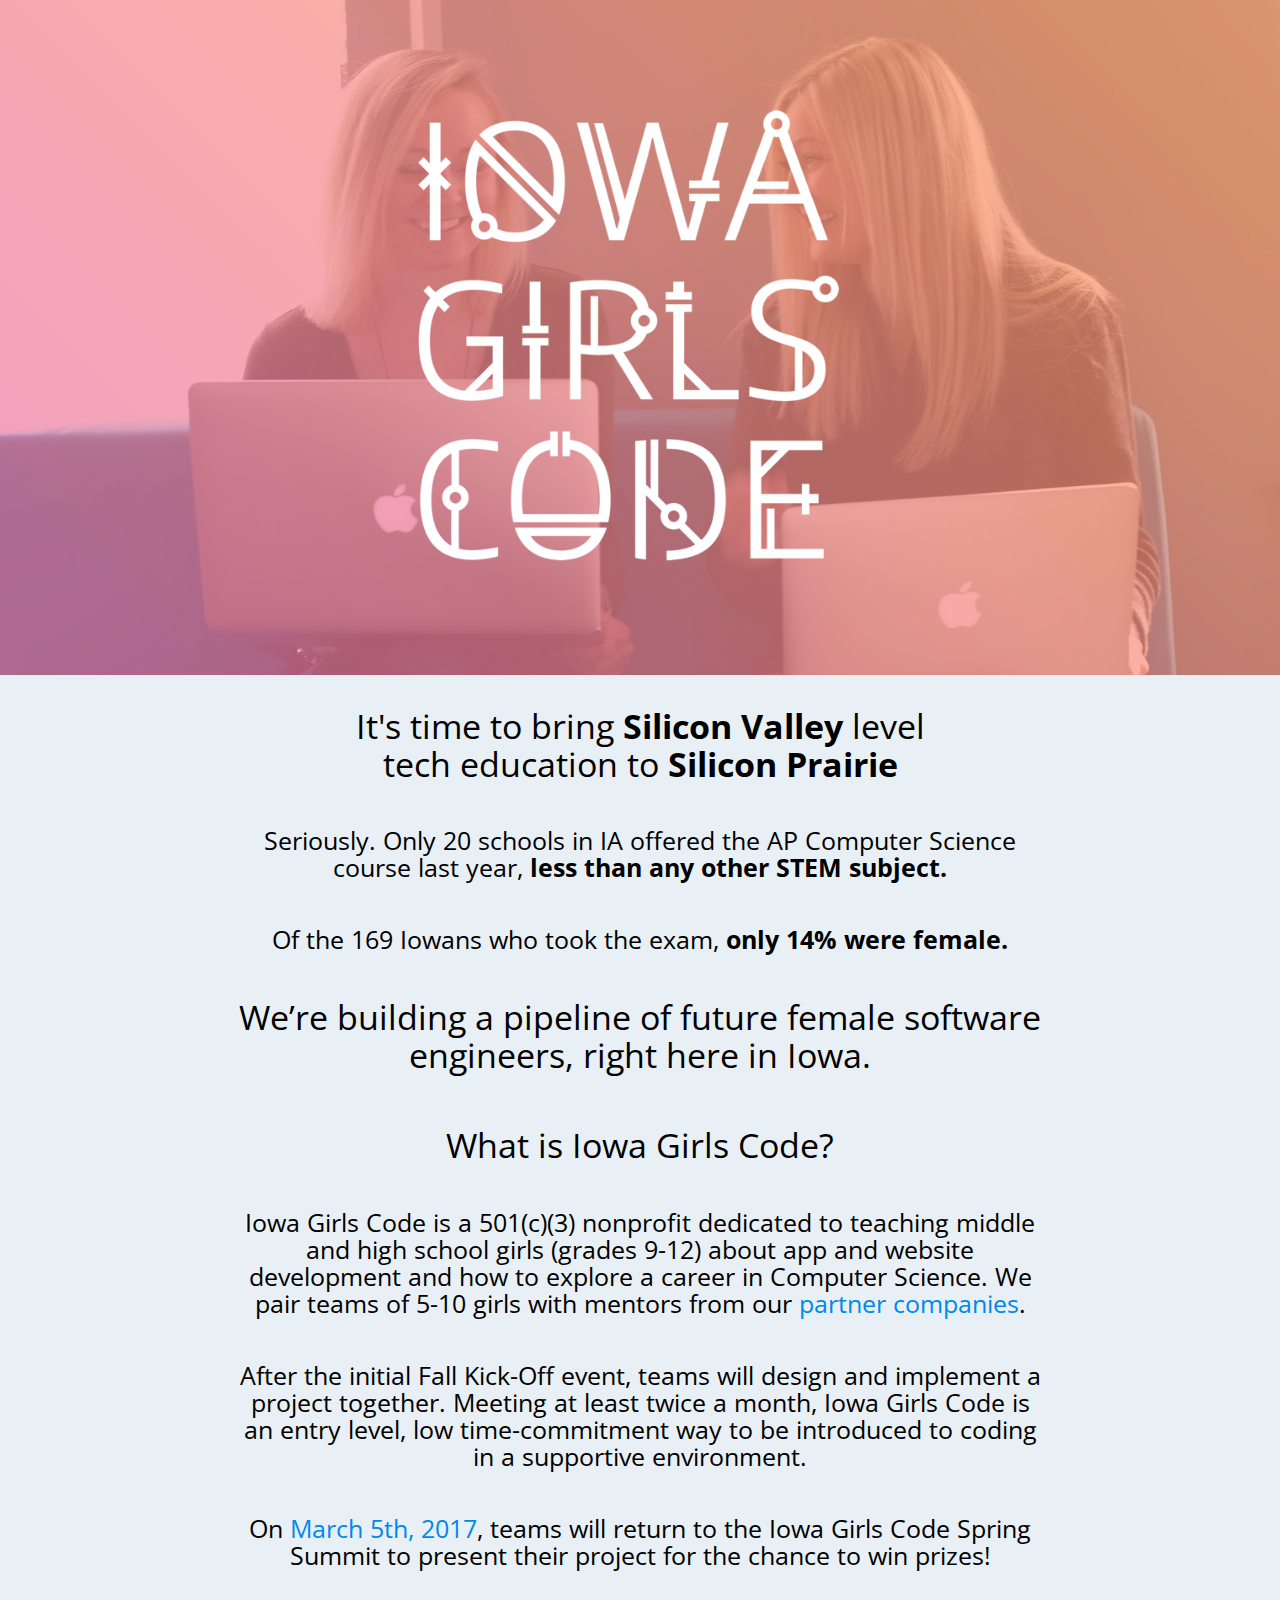
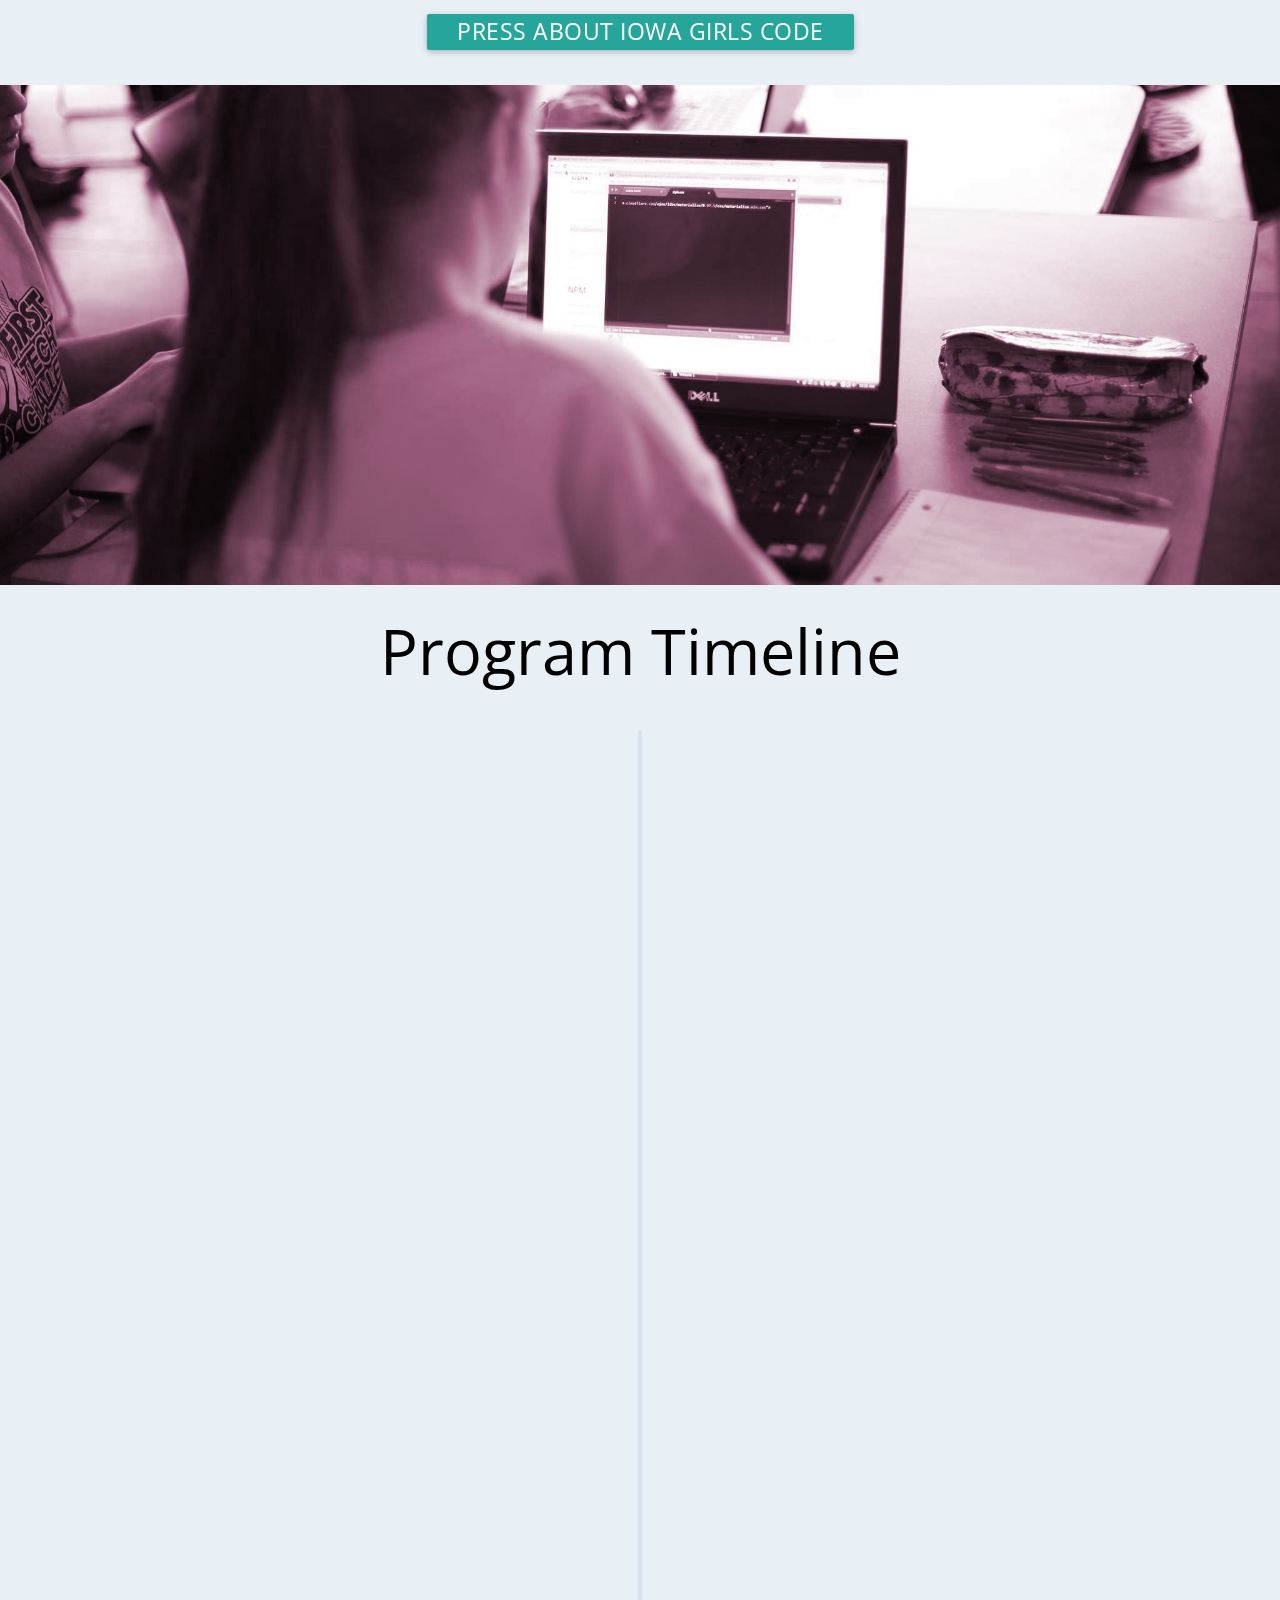
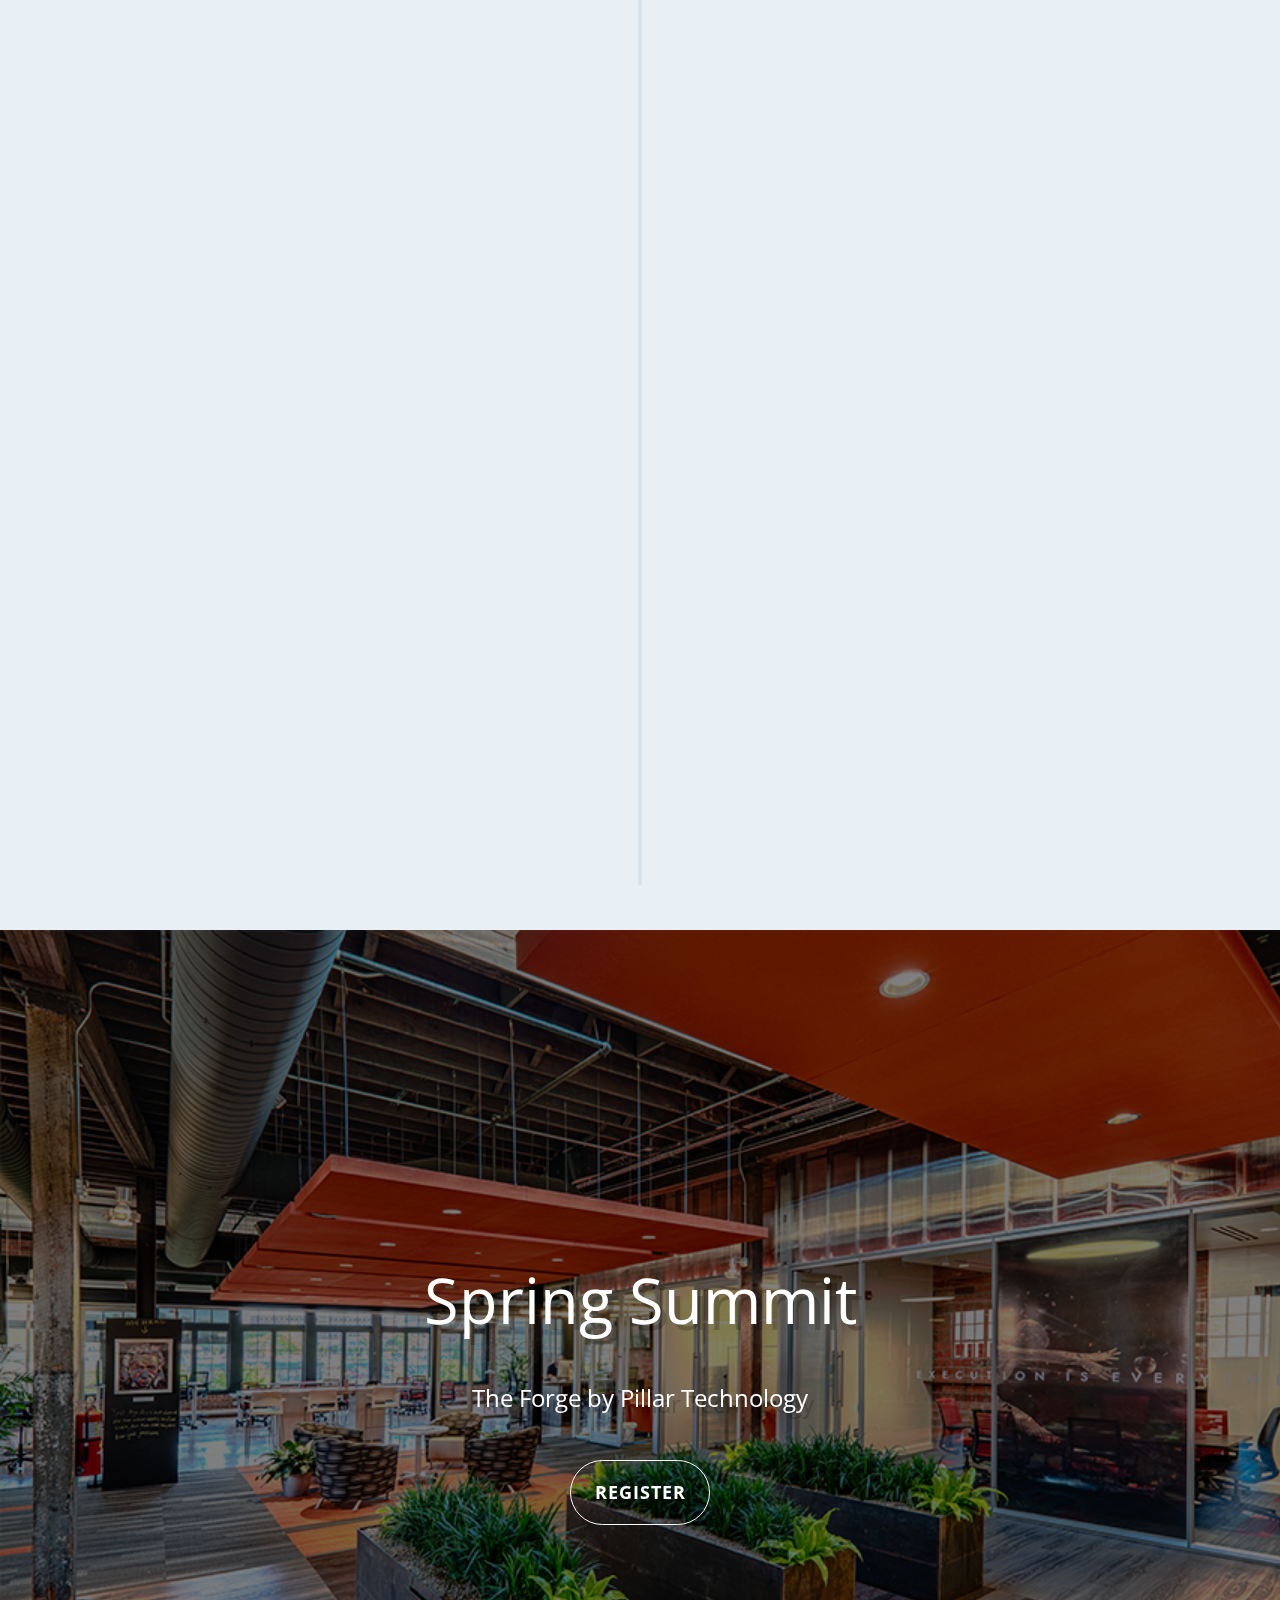
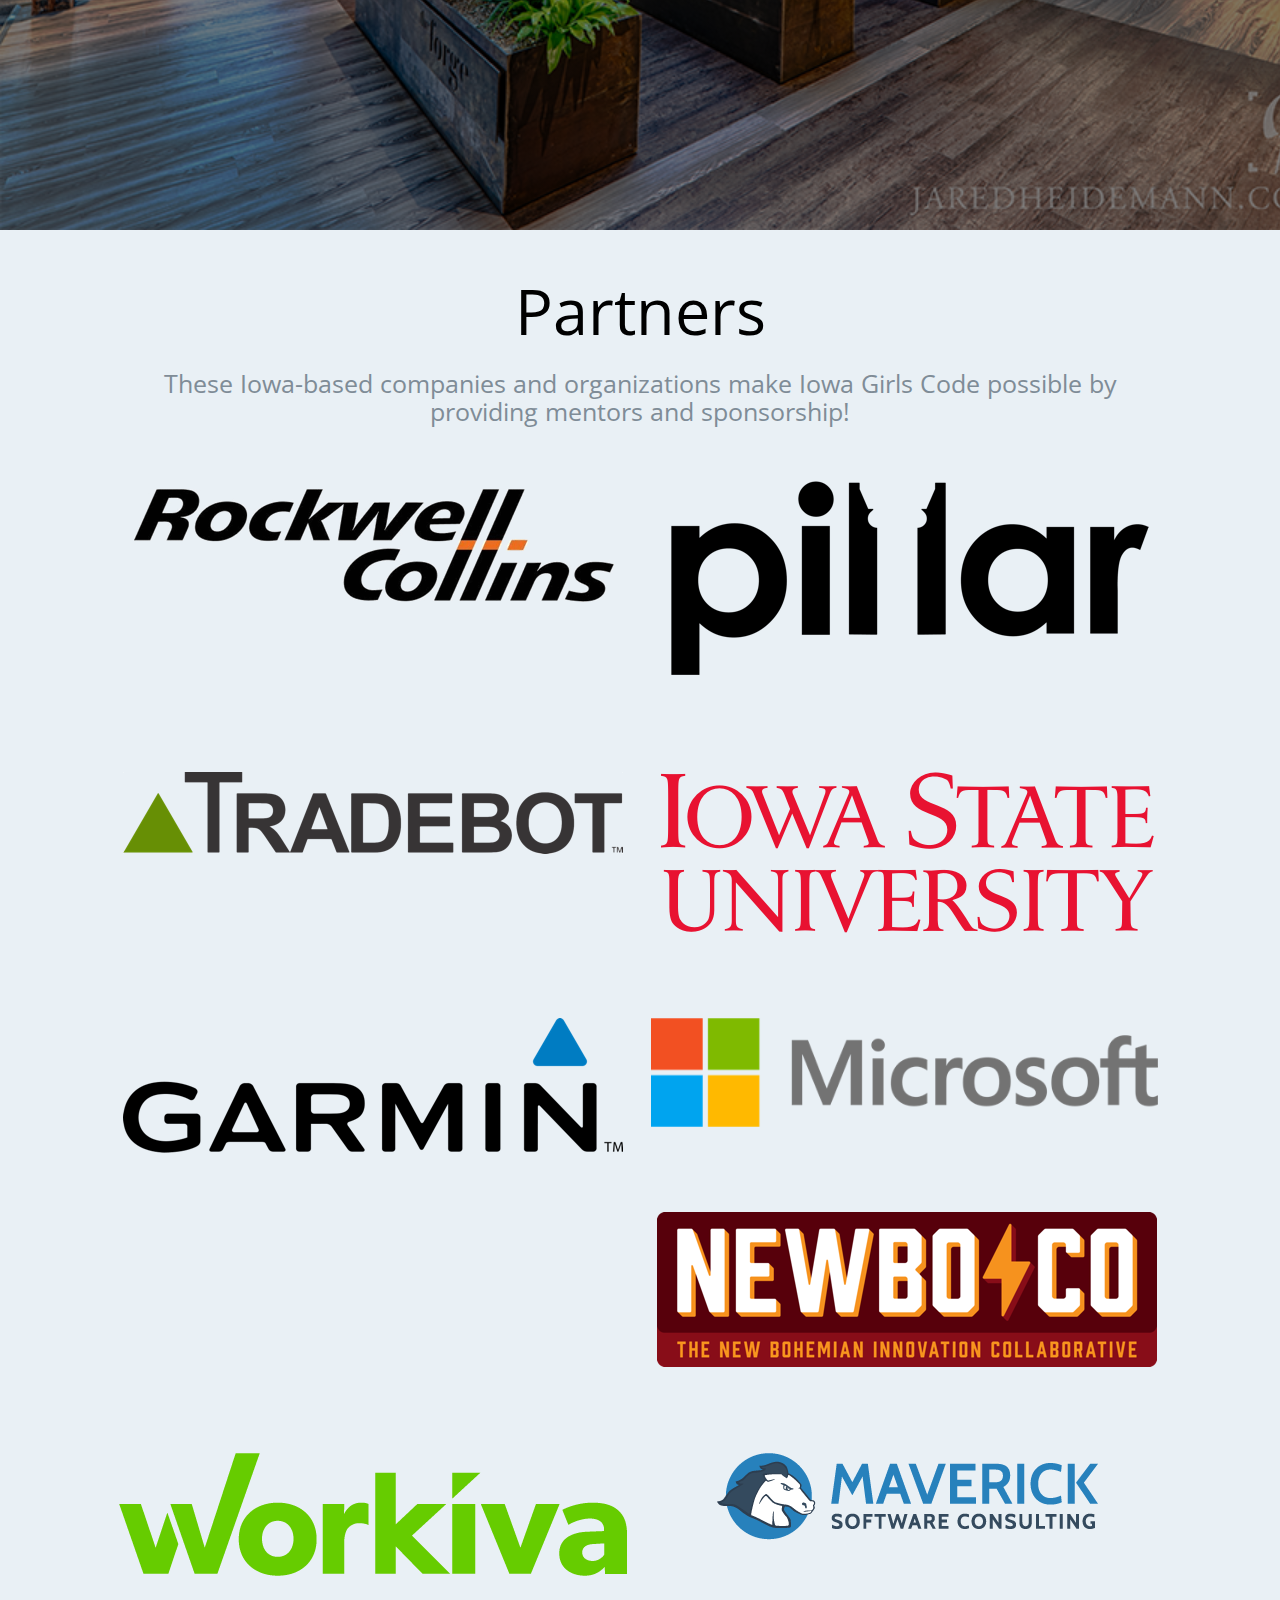
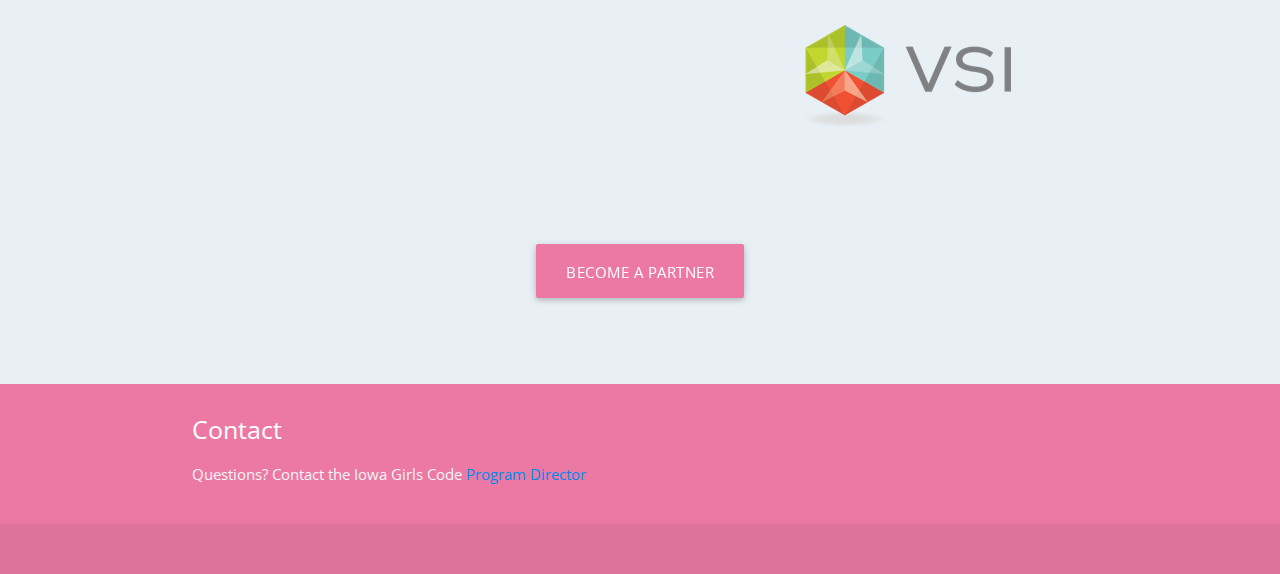
<file: index.html>
<!doctype html>
<html lang="en" class="no-js">
<head>
  <meta charset="UTF-8">
  <meta name="viewport" content="initial-scale=1, maximum-scale=1">
  <meta property="og:title" content="IowaGirlsCode.com" />
  <meta property="og:type" content="website" />
  <meta property="og:url" content="http://iowagirlscode.com/"/>
  <meta property="og:description" content="Bringing Silicon Valley level 
tech education to Silicon Prairie"/>
  <meta property="og:image" content="http://i66.tinypic.com/2hevz4g.png" />
  <meta property="og:image:type" content="image/png" />
  <meta property="og:image:width" content="500" />
  <meta property="og:image:height" content="400" />
  <script src="js/modernizr.js"></script> <!-- Modernizr -->
  <link href="https://fonts.googleapis.com/icon?family=Material+Icons" rel="stylesheet">
  <link href='https://fonts.googleapis.com/css?family=Open+Sans' rel='stylesheet' type='text/css'>
  <link href="css/materialize.css" type="text/css" rel="stylesheet" media="screen,projection"/> 
  <link href="css/style.css" type="text/css" rel="stylesheet" media="screen,projection"/>
  <link rel="stylesheet" href="css/timeline.css" media="screen,projection">
  <link rel="stylesheet" href="css/card-panel.css" media="screen,projection">

  <title>Iowa Girls Code</title>
</head>
<body>
  <header>
  </header>
  <main>
    <div class="container" id="container-iowa-girls-code">
      <div class="section">
        <div class="row">
          <div class="col s12 center">
            <img id="igc-logo" class="responsive-img" src="img/logo_white_large.png" />
          </div>
        </div>
      </div>
    </div>

    <div class="container" id="about">
      <div class="section">
        <div class="row">
          <div class="col s12 center">
            <h4>It's time to bring <b>Silicon Valley</b> level <br> tech education to <b>Silicon Prairie</b></h4>
            
              <h5>Seriously. Only 20 schools in IA offered the AP Computer Science course last year, <b>less than any other STEM subject.</b></h5>

              <h5>Of the 169 Iowans who took the exam, <b>only 14% were female.</b></h5>

              <h4>We’re building a pipeline of future
              female software engineers, right here in Iowa.</h4>
              <br> 

              <h4>What is Iowa Girls Code?</h4>

              <h5>Iowa Girls Code is a 501(c)(3) nonprofit dedicated to teaching middle and high school girls (grades 9-12) about app and website development and how to explore a career in Computer Science. We pair teams of 5-10 girls with mentors from our <a href="#partners">partner companies</a>.</h5> 

              <h5>After the initial Fall Kick-Off event, teams will design and implement a project together. Meeting at least twice a month, Iowa Girls Code is an entry level, low time-commitment way to be introduced to coding in a supportive environment.</h5>

              <h5>On <a href="https://www.eventbrite.com/e/iowa-girls-code-spring-summit-tickets-31082218753">March 5th, 2017</a>, teams will return to the Iowa Girls Code Spring Summit to present their project for the chance to win prizes!</h5>

            <a href="http://cbs2iowa.com/news/local/iowa-girls-code-camp-teaches-young-women-about-computer-science" class="waves-effect waves-light btn" id="press">Press about Iowa Girls Code</a>
          </div>
        </div>
      </div>
    </div>


    <div class="slider">
      <ul class="slides">
        <li>
          <img src="img/igc1.jpg">
        </li>
        <li>
          <img src="img/igc2.jpg">
        </li>
        <li>
          <img src="img/igc3.jpg">
        </li>
        <li>
          <img src="img/igc4.jpg">
        </li>
        <li>
          <img src="img/igc5.jpg">
        </li>      
        <li>
          <img src="img/igc6.jpg">
        </li>
      </ul>
    </div>

    <div class="container" id="timeline">
      <h1 class="center">Program Timeline</h1>
      <section id="cd-timeline" class="cd-container">
        <div class="cd-timeline-block">
         <div class="cd-timeline-img code">
          <img src="img/code-icon.svg">
        </div> <!-- cd-timeline-img -->

        <div class="cd-timeline-content z-depth-3 hoverable">
          <h2>Fall Kick-Off</h2>
          <p>
            Check out what Iowa Girls Code is all about and see if coding might be the career for you at our
            Fall Kick-Off event! 
          </p>
          <p>
            Be matched with a team of fellow female coders and a mentor from a local company, watch cool tech talks & demos, and attend workshops!
          </p>
          <!-- <a href="#programs" id="programs-button" class="cd-read-more z-depth-1">Program Locations</a> -->
          <span class="cd-date">Sept 24th 2016</span>
        </div> <!-- cd-timeline-content -->
      </div> <!-- cd-timeline-block -->

      <div class="cd-timeline-block">
       <div class="cd-timeline-img girl">
        <img src="img/girl.svg">
      </div> <!-- cd-timeline-img -->

      <div class="cd-timeline-content z-depth-3 hoverable">
        <h2>Mentor Meetups</h2>
        <p>
          Your team will meet to build an app or website, learn about a future career in Computer Science, and do Silicon Prairie tech tours!
        </p>
        <!-- <a href="#partners" id="partners-button" class="cd-read-more z-depth-1">IGC Partner Companies</a> -->
        <span class="cd-date">Bi-monthly</span>
      </div> <!-- cd-timeline-content -->
    </div> <!-- cd-timeline-block -->

    <div class="cd-timeline-block">
     <div class="cd-timeline-img prize">
      <img src="img/prize.svg">
    </div> <!-- cd-timeline-img -->

    <div class="cd-timeline-content z-depth-3 hoverable">
      <h2>Spring Summit</h2>
      <p>
        You've spent the past few months building an awesome app or website with your awesome team, and now it's time to present!
      </p>
      <p>
        Demo your work in front of students, tech professionals, and a panel of judges to compete for prizes!
      </p>
      <span class="cd-date">March 5th 2017</span>
    </div> <!-- cd-timeline-content -->
  </div> <!-- cd-timeline-block -->
</section> <!-- cd-timeline -->
</div>

<div class="container" id="locations">
  <ul class="cd-gallery">
    <li class="cd-item" id="dsm">
      <a href="https://www.eventbrite.com/e/iowa-girls-code-spring-summit-tickets-31082218753">
        <div>
          <h1>Spring Summit</h1>
          <p>The Forge by Pillar Technology</p>
          <b>Register</b>
        </div>
      </a>
    </li>

<!--     <li class="cd-item" id="cr">
      <a href="https://www.eventbrite.com/e/iowa-girls-code-fall-kick-off-cedar-rapids-tickets-26904676612">
        <div>
          <h1>Coralville<br>Fall Kick-Off</h1>
          <p>Kirkwood Regional Center @ the University of Iowa</p>
          <b>Register</b>
        </div>
      </a>
    </li> -->
  </ul> <!-- .cd-gallery -->
</div> 

<div class="container" id="partners">
  <div class="section">

    <div class="row center">
      <h1>Partners</h1>
      <h5>These Iowa-based companies and organizations make Iowa Girls Code possible by providing mentors and sponsorship!</h5>
   <div class="row center" id="parnters-row"> 

          <div class="col s12 m6 partner">
            <a href="https://www.rockwellcollins.com/">
                <img class="responsive-img" src="img/rockwell-logo.png">
            </a>
          </div>

          <div class="col s12 m6 partner">
            <a href="http://pillartechnology.com/">
                <img class="responsive-img" src="img/theforgelogo.png">
            </a>
          </div>

          <div class="col s12 m6 partner">
            <a href="http://tradebot.com/">
                <img class="responsive-img" src="img/tradebot-logo.png">
            </a>
          </div>

          <div class="col s12 m6 partner">
            <a href="https://microsoft.com">
                <img class="responsive-img" src="img/isu-logo.png">
            </a>
          </div>

          <div class="col s12 m6 partner">
            <a href="http://www.garmin.com/en-US/">
                <img class="responsive-img" src="img/garmin-logo.png">
            </a>
          </div>


          <div class="col s12 m6 partner">
            <a href="https://www.wise.iastate.edu/aboutpwse.html">
                <img class="responsive-img" src="img/microsoft-logo.png">
            </a>
          </div>

          <div class="col s12 m6 partner">
            <a href="http://newbo.co/">
                <img class="responsive-img" src="img/newboco-logo.png">
            </a>
          </div>  

          <div class="col s12 m6 partner">
            <a href="https://www.workiva.com/">
                <img class="responsive-img" src="img/Workiva-Logo.png">
            </a>
          </div>

        <div class="col s12 m6 partner">
            <a href="http://www.mavericksoftware.com/">
                <img class="responsive-img" src="img/maverick-logo.png">
            </a>
          </div>

          <div class="col s12 m6 partner">
            <a href="https://www.visionary.com/">
                <img class="responsive-img" src="img/vsi-logo.png">
          </div>


      </div> 

      <div class="col s12">
        <a id ="partner-button" href="mailto:kelseyhrubes@gmail.com" class="waves-effect waves-light btn-large">Become a Partner</a>
      </div>
    </div>

  </main>

  <footer class="page-footer" id="contact">
    <div class="container">
      <div class="row">
        <div class="col l6 s12">
          <h5 class="white-text">Contact</h5>
          <!-- -->
          <p class="grey-text text-lighten-4">Questions? Contact the Iowa Girls Code <a href="mailto:contact@iowagirlscode.com">Program Director</a></p>
        </div>
      </div>
    </div>
    <div class="footer-copyright">
    </div>
  </footer>

  <script src="http://ajax.googleapis.com/ajax/libs/jquery/1.11.0/jquery.min.js"></script>
  <script src="https://code.jquery.com/jquery-2.1.1.min.js"></script>
  <script src="js/materialize.js"></script>
  <script src="js/main.js"></script> <!-- Resource jQuery -->
  <!-- esdf -->
</body>
</html>
</file>
<file: css/style.css>
/* why */
/* Mixins */
body {
  font-family: 'Open Sans', sans-serif; }

h1, h2, h3, h4 {
  color: black; }

p {
  line-height: 2rem; }

.container {
  max-width: 100% !important; }

#igc-logo {
  height: 50vh; }

#container-iowa-girls-code {
  background-image: url("../img/iowagirlscodecampbackground.jpeg");
  background-size: cover;
  height: 75vh;
  margin: 0;
  max-width: 100%;
  width: 100%; }
  #container-iowa-girls-code .section {
    /* Gradient effect */
    animation: move 3s ease infinite;
    transform: translate3d(0, 0, 0);
    background: linear-gradient(45deg, rgba(236, 121, 164, 0.7) 10%, rgba(255, 156, 101, 0.7) 90%);
    height: inherit;
    padding: 0; }
    #container-iowa-girls-code .section .row {
      position: relative;
      top: 50%;
      -webkit-transform: translateY(-50%);
      -ms-transform: translateY(-50%);
      transform: translateY(-50%);
      max-width: 100%; }

/* About */
#about > div > div > div > h5 {
  color: black;
  margin: 5%; }

#press {
  font-size: 1.5rem;
  height: auto; }

/* Timeline styles */
#timeline {
  width: 100%; }

#partner-button {
  margin-top: 5%;
  margin-bottom: 5%;
  background-color: #ec79a4; }

.cd-timeline-content {
  margin-bottom: 10% !important; }

.cd-timeline-img.code, #programs-button {
  background: #ec79a4; }

.cd-timeline-img.girl, #partners-button {
  background: #ff9c65; }

.cd-timeline-img.prize {
  background: #c15bda; }

a.cd-read-more {
  width: 100%;
  text-align: center;
  font-size: 1.5rem !important; }

/*locations panel*/
#locations {
  width: 100%; }
  #locations #dsm > a > div > b:hover, #locations #cr > a > div > b:hover {
    background-color: white;
    color: black;
    text-shadow: none; }
  #locations ul {
    margin: 0; }
    #locations ul li {
      height: 100vh; }
  #locations #dsm {
    background: linear-gradient(rgba(0, 0, 0, 0.5), rgba(0, 0, 0, 0.5)), url("../img/theforge-background.png"); }
  #locations #cr {
    background: linear-gradient(rgba(0, 0, 0, 0.5), rgba(0, 0, 0, 0.5)), url("../img/cr.jpg"); }
  #locations #cr, #locations #dsm {
    background-repeat: no-repeat;
    background-size: cover; }
  #locations h1, #locations p, #locations b {
    text-shadow: 6px 6px 0px rgba(0, 0, 0, 0.2);
    color: white; }
  #locations .section {
    height: inherit; }
    #locations .section .row {
      height: 50vh; }
      #locations .section .row .col {
        height: inherit; }

.button-collapse {
  color: #26a69a; }

/* Partners */
#partners {
  width: 80%; }

.partner {
  margin-top: 40px !important;
  margin-bottom: 40px !important; }

/* Footer - contact */
footer {
  background-color: #ec79a4 !important; }

footer.page-footer {
  margin: 0; }

/* Mobile styles */
@media only screen and (max-width: 600px) {
  #cr, #dsm {
    padding-left: .5rem;
    padding-right: .5rem; } }
/* Mobile, turned landscape */
@media (max-height: 499px) {
  #igc-logo {
    /* width: 50%; */ } }

/*# sourceMappingURL=style.css.map */
</file>
<file: css/timeline.css>
/* -------------------------------- 

Primary style

-------------------------------- */
html * {
  -webkit-font-smoothing: antialiased;
  -moz-osx-font-smoothing: grayscale;
}

*, *:after, *:before {
  -webkit-box-sizing: border-box;
  -moz-box-sizing: border-box;
  box-sizing: border-box;
}

body {
  font-size: 100%;
  color: #7f8c97;
  background-color: #e9f0f5;
}

a {
  color: #0089ec;
  text-decoration: none;
}

img {
  max-width: 100%;
}


/* -------------------------------- 

Modules - reusable parts of our design

-------------------------------- */
.cd-container {
  /* this class is used to give a max-width to the element it is applied to, and center it horizontally when it reaches that max-width */
  width: 90%;
  max-width: 1170px;
  margin: 0 auto;
}
.cd-container::after {
  /* clearfix */
  content: '';
  display: table;
  clear: both;
}

#cd-timeline {
  position: relative;
  padding: 2em 0;
  margin-top: 2em;
  margin-bottom: 2em;
}
#cd-timeline::before {
  /* this is the vertical line */
  content: '';
  position: absolute;
  top: 0;
  left: 18px;
  height: 100%;
  width: 4px;
  background: #d7e4ed;
}
@media only screen and (min-width: 1170px) {
  #cd-timeline {
    margin-top: 3em;
    margin-bottom: 3em;
  }
  #cd-timeline::before {
    left: 50%;
    margin-left: -2px;
  }
}

.cd-timeline-block {
  position: relative;
  margin: 2em 0;
}
.cd-timeline-block:after {
  content: "";
  display: table;
  clear: both;
}
.cd-timeline-block:first-child {
  margin-top: 0;
}
.cd-timeline-block:last-child {
  margin-bottom: 0;
}
@media only screen and (min-width: 1170px) {
  .cd-timeline-block {
    margin: 4em 0;
  }
  .cd-timeline-block:first-child {
    margin-top: 0;
  }
  .cd-timeline-block:last-child {
    margin-bottom: 0;
  }
}

.cd-timeline-img {
  position: absolute;
  top: 0;
  left: 0;
  width: 40px;
  height: 40px;
  border-radius: 50%;
  box-shadow: 0 0 0 4px white, inset 0 2px 0 rgba(0, 0, 0, 0.08), 0 3px 0 4px rgba(0, 0, 0, 0.05);
}
.cd-timeline-img img {
  display: block;
  width: 24px;
  height: 24px;
  position: relative;
  left: 50%;
  top: 50%;
  margin-left: -12px;
  margin-top: -12px;
}

@media only screen and (min-width: 1170px) {
  .cd-timeline-img {
    width: 60px;
    height: 60px;
    left: 50%;
    margin-left: -30px;
    /* Force Hardware Acceleration in WebKit */
    -webkit-transform: translateZ(0);
    -webkit-backface-visibility: hidden;
  }
  .cssanimations .cd-timeline-img.is-hidden {
    visibility: hidden;
  }
  .cssanimations .cd-timeline-img.bounce-in {
    visibility: visible;
    -webkit-animation: cd-bounce-1 1.5s;
    -moz-animation: cd-bounce-1 1.5s;
    animation: cd-bounce-1 1.5s;
  }
}

@-webkit-keyframes cd-bounce-1 {
  0% {
    opacity: 0;
    -webkit-transform: scale(0.5);
  }

  60% {
    opacity: 1;
    -webkit-transform: scale(1.2);
  }

  100% {
    -webkit-transform: scale(1);
  }
}
@-moz-keyframes cd-bounce-1 {
  0% {
    opacity: 0;
    -moz-transform: scale(0.5);
  }

  60% {
    opacity: 1;
    -moz-transform: scale(1.2);
  }

  100% {
    -moz-transform: scale(1);
  }
}
@keyframes cd-bounce-1 {
  0% {
    opacity: 0;
    -webkit-transform: scale(0.5);
    -moz-transform: scale(0.5);
    -ms-transform: scale(0.5);
    -o-transform: scale(0.5);
    transform: scale(0.5);
  }

  60% {
    opacity: 1;
    -webkit-transform: scale(1.2);
    -moz-transform: scale(1.2);
    -ms-transform: scale(1.2);
    -o-transform: scale(1.2);
    transform: scale(1.2);
  }

  100% {
    -webkit-transform: scale(1);
    -moz-transform: scale(1);
    -ms-transform: scale(1);
    -o-transform: scale(1);
    transform: scale(1);
  }
}
.cd-timeline-content {
  position: relative;
  margin-left: 60px;
  background: white;
  border-radius: 0.25em;
  padding: 1em;
  box-shadow: 0 3px 0 #d7e4ed;
}
.cd-timeline-content:after {
  content: "";
  display: table;
  clear: both;
}
.cd-timeline-content h2 {
  color: #303e49;
}
.cd-timeline-content p, .cd-timeline-content .cd-read-more, .cd-timeline-content .cd-date {
  font-size: 13px;
  font-size: 1rem;
}
.cd-timeline-content .cd-read-more, .cd-timeline-content .cd-date {
  display: inline-block;
}
.cd-timeline-content p {
  margin: 1em 0;
  line-height: 1.6;
}
.cd-timeline-content .cd-read-more {
  float: right;
  padding: .8em 1em;
  background: #acb7c0;
  color: white;
  border-radius: 0.25em;
}
.no-touch .cd-timeline-content .cd-read-more:hover {
  background-color: #bac4cb;
}
.cd-timeline-content .cd-date {
  float: left;
  padding: .8em 0;
  opacity: .7;
}
.cd-timeline-content::before {
  content: '';
  position: absolute;
  top: 16px;
  right: 100%;
  height: 0;
  width: 0;
  border: 7px solid transparent;
  border-right: 7px solid white;
}
@media only screen and (min-width: 768px) {
  .cd-timeline-content p {
    font-size: 1.5rem;
  }
  .cd-timeline-content .cd-read-more, .cd-timeline-content .cd-date {
    font-size: 14px;
    font-size: 2rem;
  }
}
@media only screen and (min-width: 1170px) {
  .cd-timeline-content {
    margin-left: 0;
    padding: 1.6em;
    width: 45%;
  }
  .cd-timeline-content::before {
    top: 24px;
    left: 100%;
    border-color: transparent;
    border-left-color: white;
  }
  .cd-timeline-content .cd-read-more {
    float: left;
  }
  .cd-timeline-content .cd-date {
    position: absolute;
    width: 100%;
    left: 122%;
    top: 6px;
    font-size: 16px;
    font-size: 1.5rem;
  }
  .cd-timeline-block:nth-child(even) .cd-timeline-content {
    float: right;
  }
  .cd-timeline-block:nth-child(even) .cd-timeline-content::before {
    top: 24px;
    left: auto;
    right: 100%;
    border-color: transparent;
    border-right-color: white;
  }
  .cd-timeline-block:nth-child(even) .cd-timeline-content .cd-read-more {
    float: right;
  }
  .cd-timeline-block:nth-child(even) .cd-timeline-content .cd-date {
    left: auto;
    right: 122%;
    text-align: right;
  }
  .cssanimations .cd-timeline-content.is-hidden {
    visibility: hidden;
  }
  .cssanimations .cd-timeline-content.bounce-in {
    visibility: visible;
    -webkit-animation: cd-bounce-2 1.5s;
    -moz-animation: cd-bounce-2 1.5s;
    animation: cd-bounce-2 1.5s;
  }
}

@media only screen and (min-width: 1170px) {
  /* inverse bounce effect on even content blocks */
  .cssanimations .cd-timeline-block:nth-child(even) .cd-timeline-content.bounce-in {
    -webkit-animation: cd-bounce-2-inverse 0.6s;
    -moz-animation: cd-bounce-2-inverse 0.6s;
    animation: cd-bounce-2-inverse 0.6s;
  }
}
@-webkit-keyframes cd-bounce-2 {
  0% {
    opacity: 0;
    -webkit-transform: translateX(-100px);
  }

  60% {
    opacity: 1;
    -webkit-transform: translateX(20px);
  }

  100% {
    -webkit-transform: translateX(0);
  }
}
@-moz-keyframes cd-bounce-2 {
  0% {
    opacity: 0;
    -moz-transform: translateX(-100px);
  }

  60% {
    opacity: 1;
    -moz-transform: translateX(20px);
  }

  100% {
    -moz-transform: translateX(0);
  }
}
@keyframes cd-bounce-2 {
  0% {
    opacity: 0;
    -webkit-transform: translateX(-100px);
    -moz-transform: translateX(-100px);
    -ms-transform: translateX(-100px);
    -o-transform: translateX(-100px);
    transform: translateX(-100px);
  }

  60% {
    opacity: 1;
    -webkit-transform: translateX(20px);
    -moz-transform: translateX(20px);
    -ms-transform: translateX(20px);
    -o-transform: translateX(20px);
    transform: translateX(20px);
  }

  100% {
    -webkit-transform: translateX(0);
    -moz-transform: translateX(0);
    -ms-transform: translateX(0);
    -o-transform: translateX(0);
    transform: translateX(0);
  }
}
@-webkit-keyframes cd-bounce-2-inverse {
  0% {
    opacity: 0;
    -webkit-transform: translateX(100px);
  }

  60% {
    opacity: 1;
    -webkit-transform: translateX(-20px);
  }

  100% {
    -webkit-transform: translateX(0);
  }
}
@-moz-keyframes cd-bounce-2-inverse {
  0% {
    opacity: 0;
    -moz-transform: translateX(100px);
  }

  60% {
    opacity: 1;
    -moz-transform: translateX(-20px);
  }

  100% {
    -moz-transform: translateX(0);
  }
}
@keyframes cd-bounce-2-inverse {
  0% {
    opacity: 0;
    -webkit-transform: translateX(100px);
    -moz-transform: translateX(100px);
    -ms-transform: translateX(100px);
    -o-transform: translateX(100px);
    transform: translateX(100px);
  }

  60% {
    opacity: 1;
    -webkit-transform: translateX(-20px);
    -moz-transform: translateX(-20px);
    -ms-transform: translateX(-20px);
    -o-transform: translateX(-20px);
    transform: translateX(-20px);
  }

  100% {
    -webkit-transform: translateX(0);
    -moz-transform: translateX(0);
    -ms-transform: translateX(0);
    -o-transform: translateX(0);
    transform: translateX(0);
  }
}
</file>
<file: css/card-panel.css>
/* -------------------------------- 

Primary style

-------------------------------- */
*, *::after, *::before {
  box-sizing: border-box;
}


/* -------------------------------- 

Main content

-------------------------------- */
.cd-main {
  overflow-x: hidden;
}
.cd-main::before {
  /* never visible - this is used in jQuery to check the current MQ */
  display: none;
  content: 'mobile';
}
.cd-main > * {
  -webkit-transition: -webkit-transform 0.5s 0.4s;
  -moz-transition: -moz-transform 0.5s 0.4s;
  transition: transform 0.5s 0.4s;
}
.cd-main.fold-is-open > * {
  /* on mobile - translate .cd-main content to the right when the .cd-folding-panel is open */
  -webkit-transform: translateX(100%);
  -moz-transform: translateX(100%);
  -ms-transform: translateX(100%);
  -o-transform: translateX(100%);
  transform: translateX(100%);
  -webkit-transition: -webkit-transform 0.5s 0s;
  -moz-transition: -moz-transform 0.5s 0s;
  transition: transform 0.5s 0s;
}

@media only screen and (max-width: 600px) {

    /* IGC Logo */
    #container-iowa-girls-code > div > div {
      margin: 0;
    }

    /* Title */
    li.cd-item > a > div > h2  {
        margin: 2%;
      }

    #igcc-cd-item > a > div > h2 {
      font-size: 2rem;
    }

    /* Text on card */
    li.cd-item> a > div > p {
        margin: 0;
    }

    /* Register button */
    li.cd-item> a > div > b{
        font-size: 1rem;
    }
}

@media only screen and (min-width: 600px) {
  .cd-main.fold-is-open > * {
    -webkit-transform: translateX(600px);
    -moz-transform: translateX(600px);
    -ms-transform: translateX(600px);
    -o-transform: translateX(600px);
    transform: translateX(600px);
  }
}
@media only screen and (min-width: 1100px) {
  .cd-main::before {
    /* never visible - this is used in jQuery to check the current MQ */
    content: 'desktop';
  }
  .cd-main.fold-is-open > * {
    /* reset style - on bigger devices we translate the gallery items */
    -webkit-transform: translateX(0);
    -moz-transform: translateX(0);
    -ms-transform: translateX(0);
    -o-transform: translateX(0);
    transform: translateX(0);
  }
}

.cd-gallery::after {
  clear: both;
  content: "";
  display: table;
}
.cd-gallery::before {
  /* this is the dark layer covering the .cd-gallery when the .cd-folding-panel is open */
  display: block;
  content: '';
  position: absolute;
  z-index: 1;
  top: 0;
  left: 0;
  height: 100%;
  width: 100%;
  background-color: rgba(28, 23, 38, 0.6);
  opacity: 0;
  visibility: hidden;
  -webkit-transition: opacity 0.5s 0.4s, visibility 0s 0.9s;
  -moz-transition: opacity 0.5s 0.4s, visibility 0s 0.9s;
  transition: opacity 0.5s 0.4s, visibility 0s 0.9s;
}
.fold-is-open .cd-gallery::before {
  visibility: visible;
  opacity: 1;
  -webkit-transition: opacity 0.5s 0s, visibility 0s 0s;
  -moz-transition: opacity 0.5s 0s, visibility 0s 0s;
  transition: opacity 0.5s 0s, visibility 0s 0s;
}

.cd-item {
  width: 100%;
  height: calc(100% / 2);
  text-align: center;
  /* Force Hardware Acceleration */
  -webkit-transform: translateZ(0);
  -moz-transform: translateZ(0);
  -ms-transform: translateZ(0);
  -o-transform: translateZ(0);
  transform: translateZ(0);
  -webkit-backface-visibility: hidden;
  backface-visibility: hidden;
  -webkit-transition: -webkit-transform 0.5s 0.4s;
  -moz-transition: -moz-transform 0.5s 0.4s;
  transition: transform 0.5s 0.4s;
}
.cd-item > a {
  display: table;
  height: 100%;
  width: 100%;
  overflow: hidden;
  color: #ffffff;
  -webkit-font-smoothing: antialiased;
  -moz-osx-font-smoothing: grayscale;
}
.cd-item > a.dark-text {
  color: #363558;
}
.cd-item > a.dark-text b {
  border-color: #363558;
}
.cd-item div {
  display: table-cell;
  vertical-align: middle;
}
.cd-item h2 {
  font-size: 2.2rem;
}
.cd-item p {
  line-height: 1.2;
  font-size: 1.4rem;
  padding: 1em 0;
  margin-left: 10%;
  margin-right: 10%;
}
.cd-item b {
  display: inline-block;
  font-size: 1.2rem;
  font-weight: bold;
  text-transform: uppercase;
  letter-spacing: 1px;
  padding: 1em 1.3em;
  border-radius: 50em;
  border: 1px solid #ffffff;
}
@media only screen and (min-width: 1100px) {
  .cd-item {
    float: left;
    height: calc(100% / 2);
    -webkit-transition: -webkit-transform 0.5s 0.4s;
    -moz-transition: -moz-transform 0.5s 0.4s;
    transition: transform 0.5s 0.4s;
  }
  .cd-item h2 {
    font-size: 3rem;
  }
  .cd-item p {
    font-size: 1.6rem;
  }
  .cd-item h2, .cd-item p {
/*    -webkit-transform: translateY(30px);
    -moz-transform: translateY(30px);
    -ms-transform: translateY(30px);
    -o-transform: translateY(30px);
    transform: translateY(30px);
    -webkit-transition: -webkit-transform 0.3s 0.1s;
    -moz-transition: -moz-transform 0.3s 0.1s;
    transition: transform 0.3s 0.1s;*/
  }
  .cd-item b {
/*    opacity: 0;
    -webkit-transform: translateY(20px);
    -moz-transform: translateY(20px);
    -ms-transform: translateY(20px);
    -o-transform: translateY(20px);
    transform: translateY(20px);
    -webkit-transition: opacity 0.3s 0s, -webkit-transform 0.3s 0s;
    -moz-transition: opacity 0.3s 0s, -moz-transform 0.3s 0s;
    transition: opacity 0.3s 0s, transform 0.3s 0s;*/
  }
  .no-touch .cd-item a:hover h2, .no-touch .cd-item a:hover p {
/*    -webkit-transform: translateY(0);
    -moz-transform: translateY(0);
    -ms-transform: translateY(0);
    -o-transform: translateY(0);
    transform: translateY(0);
    -webkit-transition: -webkit-transform 0.3s 0s;
    -moz-transition: -moz-transform 0.3s 0s;
    transition: transform 0.3s 0s;*/
  }
  .no-touch .cd-item a:hover b {
/*    opacity: 1;
    -webkit-transform: translateY(0);
    -moz-transform: translateY(0);
    -ms-transform: translateY(0);
    -o-transform: translateY(0);
    transform: translateY(0);
    -webkit-transition: opacity 0.3s 0.1s, -webkit-transform 0.3s 0.1s;
    -moz-transition: opacity 0.3s 0.1s, -moz-transform 0.3s 0.1s;
    transition: opacity 0.3s 0.1s, transform 0.3s 0.1s;*/
  }
</file>
